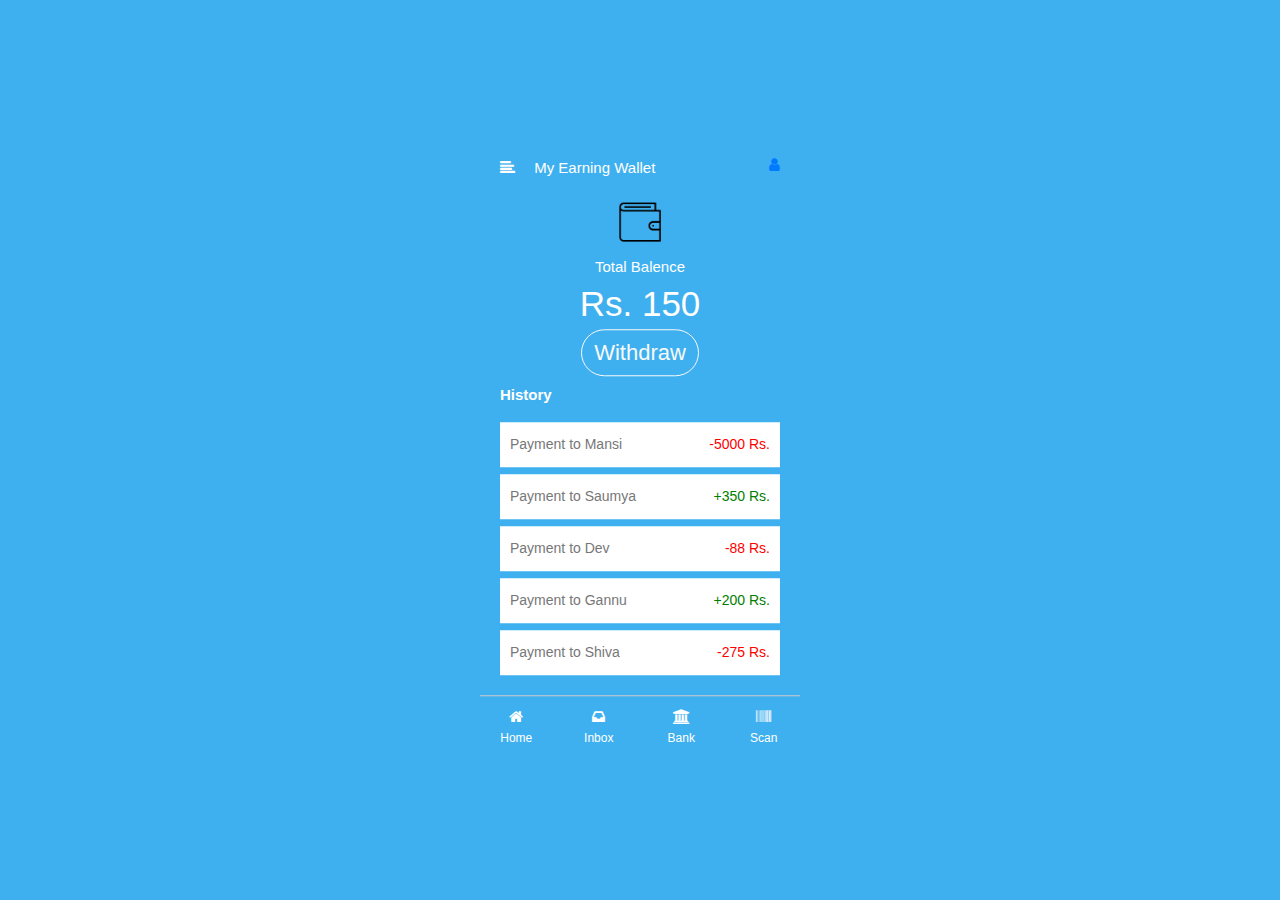
<file: index.html>
<!DOCTYPE html>
<html lang="en">

<head>
    <meta charset="UTF-8">
    <meta name="viewport" content="width=, initial-scale=1.0">
    <title>E-Wallet App UI Design</title>
    <link rel="stylesheet" href="style.css">
    <link rel="stylesheet" href="https://stackpath.bootstrapcdn.com/bootstrap/4.5.0/css/bootstrap.min.css">
    <link rel="stylesheet" href="https://stackpath.bootstrapcdn.com/font-awesome/4.7.0/css/font-awesome.min.css">
</head>

<body>
    <div class="wallet-container text-center">
        <p class="page-title"><i class="fa fa-align-left"></i>
             My Earning Wallet
            <a href="login.html">
            <i class="fa fa-user"></i>
        </a>
        </p>
        
        <div class="amount-box text-center">
            <img src="wallet.png">
            <p>Total Balence</p>
            <p class="amount">Rs. 150</p>
        </div>

        <div class="btn-group text-center">
        <a href="Withdraw.html">
            <button type="button" class="btn btn-outline-light">Withdraw</button>
        </a>
        </div>

        <div class="txn-hostory">
            <p><b>History</b></p>
            <p class="txn-list">Payment to Mansi<span class="debit-amount">-5000 Rs.</span></p>
            <p class="txn-list">Payment to Saumya<span class="credit-amount">+350 Rs.</span></p>
            <p class="txn-list">Payment to Dev<span class="debit-amount">-88 Rs.</span></p>
            <p class="txn-list">Payment to Gannu<span class="credit-amount">+200 Rs.</span></p>
            <p class="txn-list">Payment to Shiva<span class="debit-amount">-275 Rs.</span></p>
        </div>

        <div class="footer-menu">
            <div class="row text-center">
                <div class="col-md-3">
                    <i class="fa fa-home"></i>
                    <p>Home</p>

                </div>
                <div class="col-md-3">
                    <i class="fa fa-inbox"></i>
                    <p>Inbox</p>

                </div>
                <div class="col-md-3">
                    <i class="fa fa-university"></i>
                    <p>Bank</p>

                </div>
                <div class="col-md-3">
                    <i class="fa fa-barcode"></i>
                    <p>Scan</p>

                </div>

            </div>
        </div>

    </div>
</body>

</html>
</file>
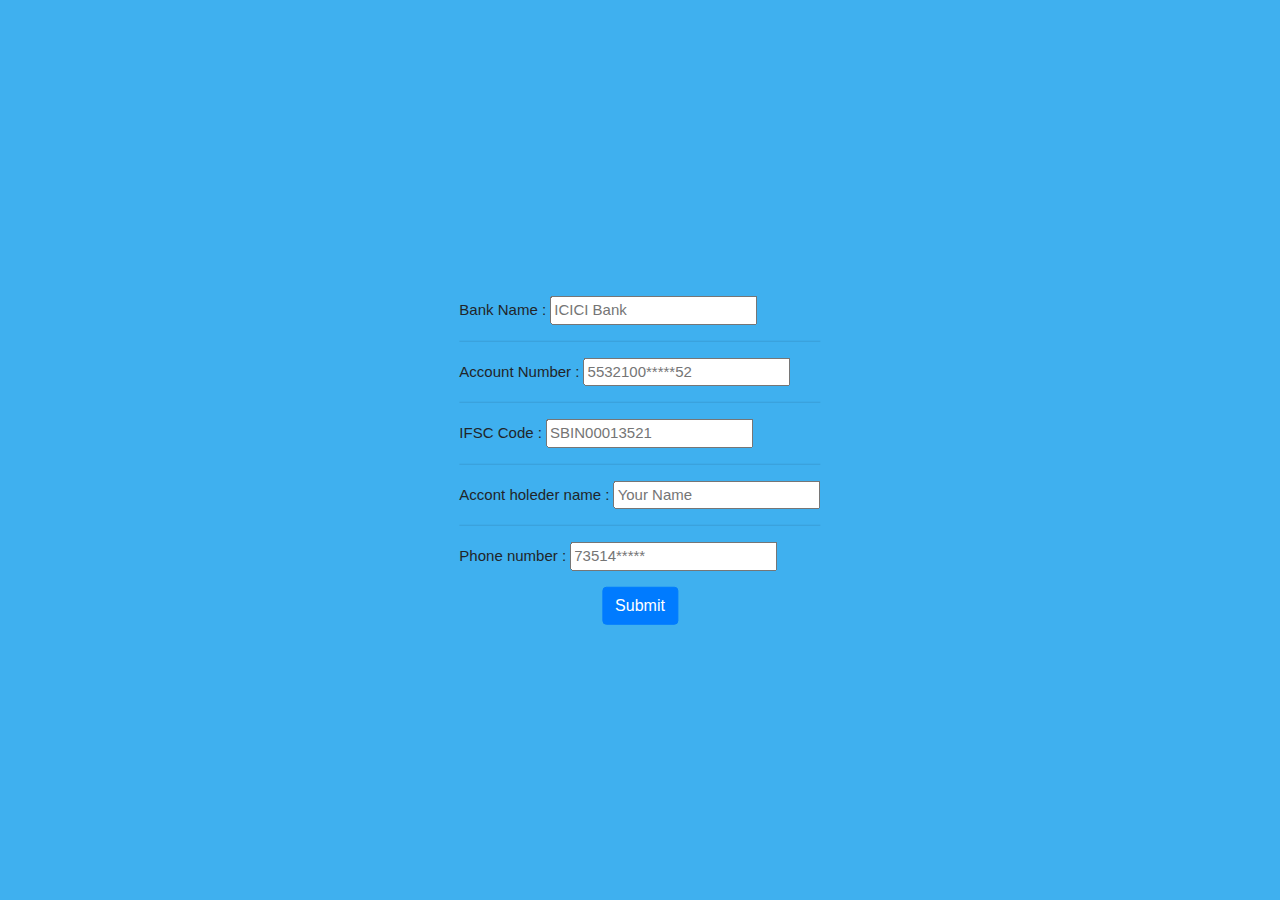
<file: Bank.html>
<!doctype html>
<html lang="en">

<head>
    <!-- Required meta tags -->
    <meta charset="utf-8">
    <meta name="viewport" content="width=device-width, initial-scale=1, shrink-to-fit=no">

    <!-- Bootstrap CSS -->
    <link rel="stylesheet" href="https://maxcdn.bootstrapcdn.com/bootstrap/4.0.0/css/bootstrap.min.css"
        integrity="sha384-Gn5384xqQ1aoWXA+058RXPxPg6fy4IWvTNh0E263XmFcJlSAwiGgFAW/dAiS6JXm" crossorigin="anonymous">

    <title>bank</title>
    <link rel="stylesheet" href="Withdraw.css">
    <link rel="stylesheet" href="https://stackpath.bootstrapcdn.com/bootstrap/4.5.0/css/bootstrap.min.css">
    <link rel="stylesheet" href="https://stackpath.bootstrapcdn.com/font-awesome/4.7.0/css/font-awesome.min.css">

</head>

<body>
    <div class="Accountdetails-container text-center">
        <form>
            <div class="form-group">
                Bank Name : <input type="text" placeholder="ICICI Bank">
            </div>
            <hr>
            <div class="form-group">
                Account Number : <input type="number" placeholder="5532100*****52">
            </div>
            <hr>
            <div class="form-group">
                IFSC Code : <input class="Ifsc code" placeholder="SBIN00013521">
                </select>
            </div>
            <hr>
            <div class="form-group">
                Accont holeder name : <input type="text" placeholder="Your Name">
            </div>
            <hr>
            <div class="form-group">
                Phone number : <input type="number" placeholder="73514*****">
            </div>

            <a href="Thankyou.html">
                <button type="button" class="btn btn-primary">Submit</button>
            </a>
        </form>
    </div>
    </div>

    <!-- Optional JavaScript -->
    <!-- jQuery first, then Popper.js, then Bootstrap JS -->
    <script src="https://code.jquery.com/jquery-3.2.1.slim.min.js"
        integrity="sha384-KJ3o2DKtIkvYIK3UENzmM7KCkRr/rE9/Qpg6aAZGJwFDMVNA/GpGFF93hXpG5KkN"
        crossorigin="anonymous"></script>
    <script src="https://cdnjs.cloudflare.com/ajax/libs/popper.js/1.12.9/umd/popper.min.js"
        integrity="sha384-ApNbgh9B+Y1QKtv3Rn7W3mgPxhU9K/ScQsAP7hUibX39j7fakFPskvXusvfa0b4Q"
        crossorigin="anonymous"></script>
    <script src="https://maxcdn.bootstrapcdn.com/bootstrap/4.0.0/js/bootstrap.min.js"
        integrity="sha384-JZR6Spejh4U02d8jOt6vLEHfe/JQGiRRSQQxSfFWpi1MquVdAyjUar5+76PVCmYl"
        crossorigin="anonymous"></script>
</body>

</html>
</file>
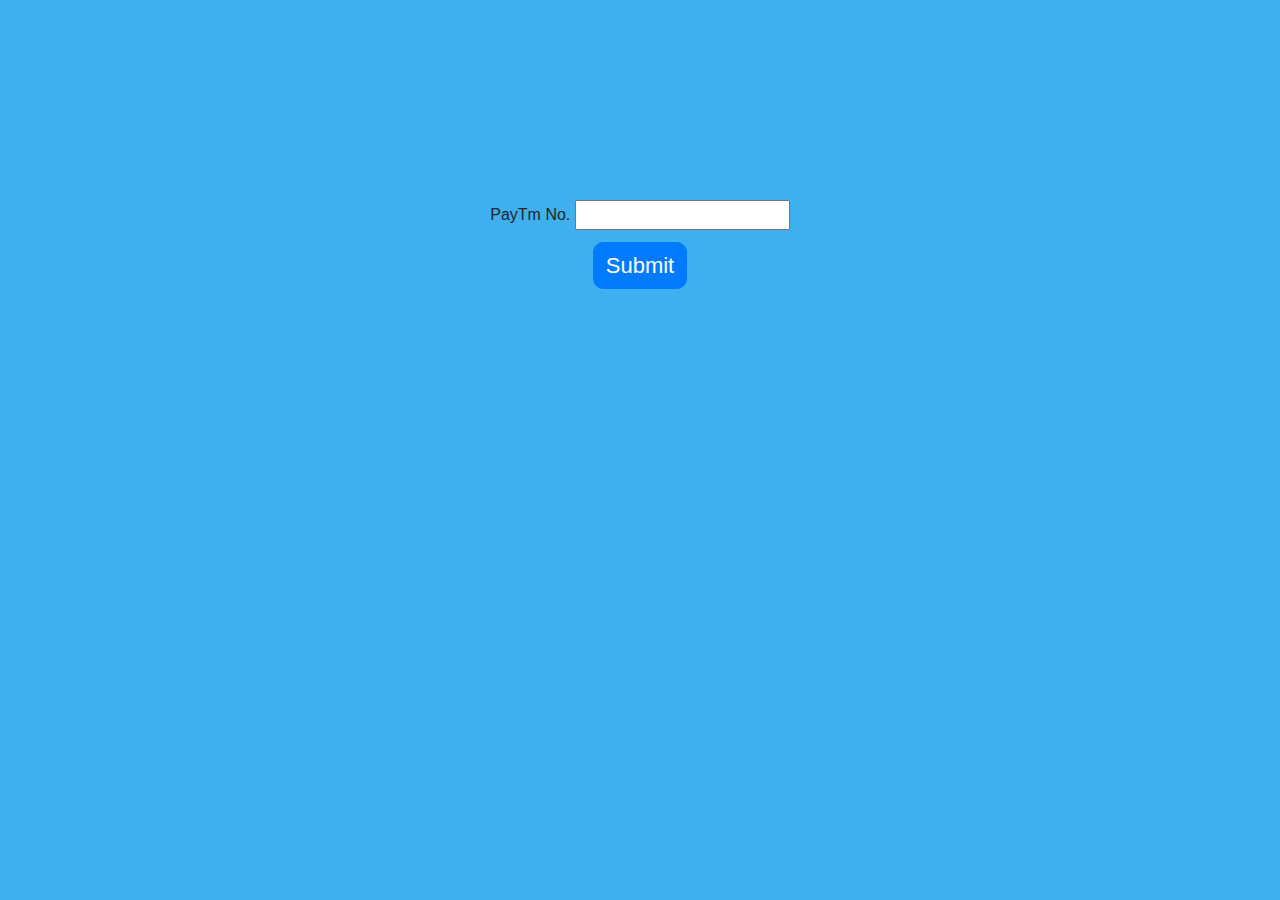
<file: Paytm.html>
<!doctype html>
<html lang="en">
  <head>
    <meta charset="utf-8">
    <meta name="viewport" content="width=device-width, initial-scale=1, shrink-to-fit=no">
    <link rel="stylesheet" href="https://maxcdn.bootstrapcdn.com/bootstrap/4.0.0/css/bootstrap.min.css" integrity="sha384-Gn5384xqQ1aoWXA+058RXPxPg6fy4IWvTNh0E263XmFcJlSAwiGgFAW/dAiS6JXm" crossorigin="anonymous">

    <title>Paytm no.</title>
    <link rel="stylesheet" href="Withdraw.css">
    <link rel="stylesheet" href="https://stackpath.bootstrapcdn.com/bootstrap/4.5.0/css/bootstrap.min.css">
    <link rel="stylesheet" href="https://stackpath.bootstrapcdn.com/font-awesome/4.7.0/css/font-awesome.min.css">
  </head>
  <body>
    <div class="Paytm no text-center">
        <div class="amount-box">
        PayTm No. <input type="number">
    </div>
    <div class="btn-txt text-center">
        <a href="Thankyou.html">
        <button type="button" class="btn btn-primary">Submit</button>
    </a>
    </div>
</div>
    <script src="https://code.jquery.com/jquery-3.2.1.slim.min.js" integrity="sha384-KJ3o2DKtIkvYIK3UENzmM7KCkRr/rE9/Qpg6aAZGJwFDMVNA/GpGFF93hXpG5KkN" crossorigin="anonymous"></script>
    <script src="https://cdnjs.cloudflare.com/ajax/libs/popper.js/1.12.9/umd/popper.min.js" integrity="sha384-ApNbgh9B+Y1QKtv3Rn7W3mgPxhU9K/ScQsAP7hUibX39j7fakFPskvXusvfa0b4Q" crossorigin="anonymous"></script>
    <script src="https://maxcdn.bootstrapcdn.com/bootstrap/4.0.0/js/bootstrap.min.js" integrity="sha384-JZR6Spejh4U02d8jOt6vLEHfe/JQGiRRSQQxSfFWpi1MquVdAyjUar5+76PVCmYl" crossorigin="anonymous"></script>
  </body>
</html>
</file>
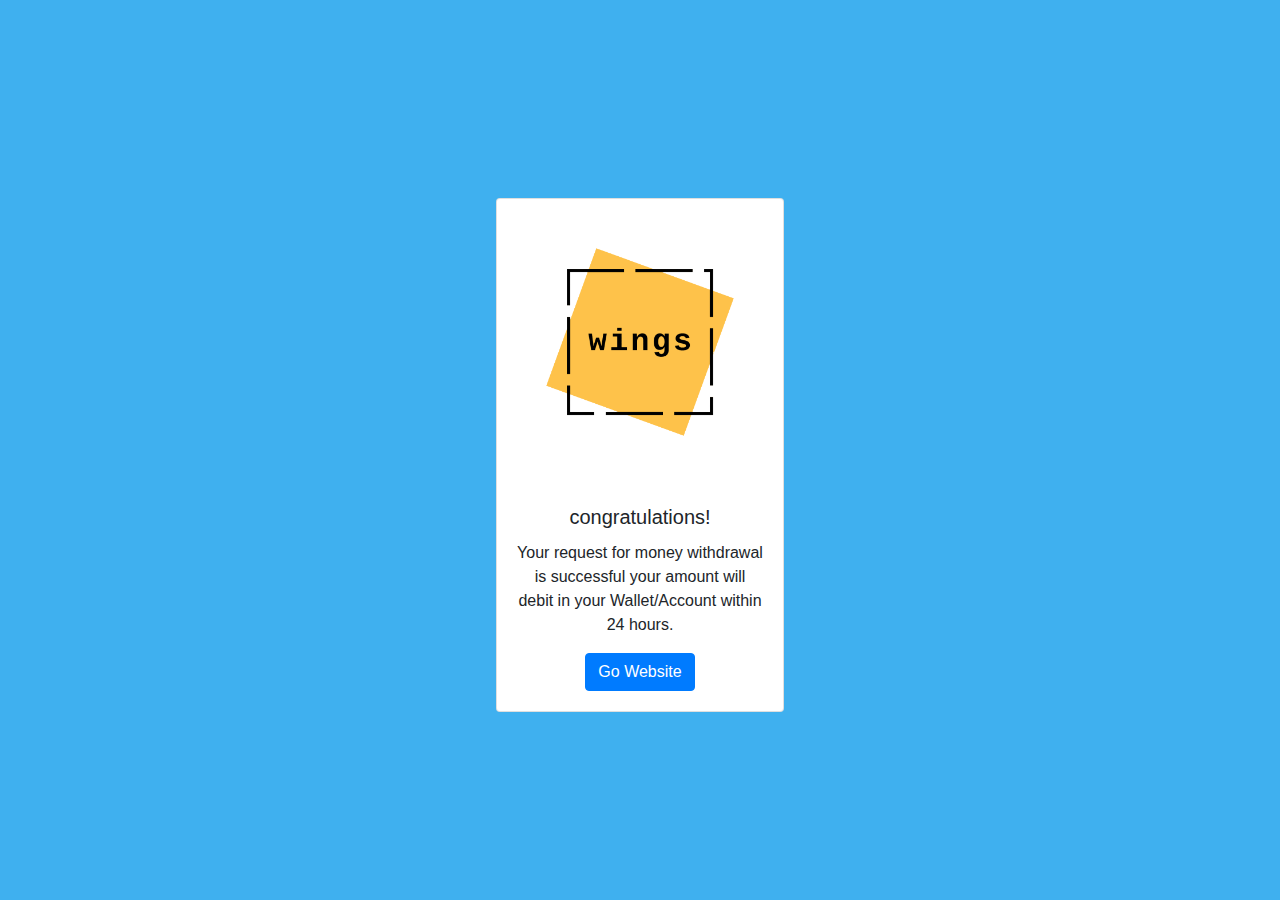
<file: Thankyou.html>
<!doctype html>
<html lang="en">
  <head>
    <!-- Required meta tags -->
    <meta charset="utf-8">
    <meta name="viewport" content="width=device-width, initial-scale=1, shrink-to-fit=no">

    <!-- Bootstrap CSS -->
    <link rel="stylesheet" href="https://maxcdn.bootstrapcdn.com/bootstrap/4.0.0/css/bootstrap.min.css" integrity="sha384-Gn5384xqQ1aoWXA+058RXPxPg6fy4IWvTNh0E263XmFcJlSAwiGgFAW/dAiS6JXm" crossorigin="anonymous">

    <title>Thank you!</title>
    <link rel="stylesheet" href="Withdraw.css">
    <link rel="stylesheet" href="https://stackpath.bootstrapcdn.com/bootstrap/4.5.0/css/bootstrap.min.css">
    <link rel="stylesheet" href="https://stackpath.bootstrapcdn.com/font-awesome/4.7.0/css/font-awesome.min.css">
  
  </head>
  <body>
    <div class="congratulations-container text-center">
        <div class="card" style="width: 18rem;">
        <img class="card-img-top" src="thank.png" alt="Card image cap">
        <div class="card-body">
          <h5 class="card-title">congratulations!</h5>
          <p class="card-text">Your request for money withdrawal is successful your amount will debit in your Wallet/Account within 24 hours.</p>
          <a href="https://www.wingscreator.com/" class="btn btn-primary">Go Website</a>
        </div>
      </div>
    </div>
      
    <!-- Optional JavaScript -->
    <!-- jQuery first, then Popper.js, then Bootstrap JS -->
    <script src="https://code.jquery.com/jquery-3.2.1.slim.min.js" integrity="sha384-KJ3o2DKtIkvYIK3UENzmM7KCkRr/rE9/Qpg6aAZGJwFDMVNA/GpGFF93hXpG5KkN" crossorigin="anonymous"></script>
    <script src="https://cdnjs.cloudflare.com/ajax/libs/popper.js/1.12.9/umd/popper.min.js" integrity="sha384-ApNbgh9B+Y1QKtv3Rn7W3mgPxhU9K/ScQsAP7hUibX39j7fakFPskvXusvfa0b4Q" crossorigin="anonymous"></script>
    <script src="https://maxcdn.bootstrapcdn.com/bootstrap/4.0.0/js/bootstrap.min.js" integrity="sha384-JZR6Spejh4U02d8jOt6vLEHfe/JQGiRRSQQxSfFWpi1MquVdAyjUar5+76PVCmYl" crossorigin="anonymous"></script>
  </body>
</html>
</file>
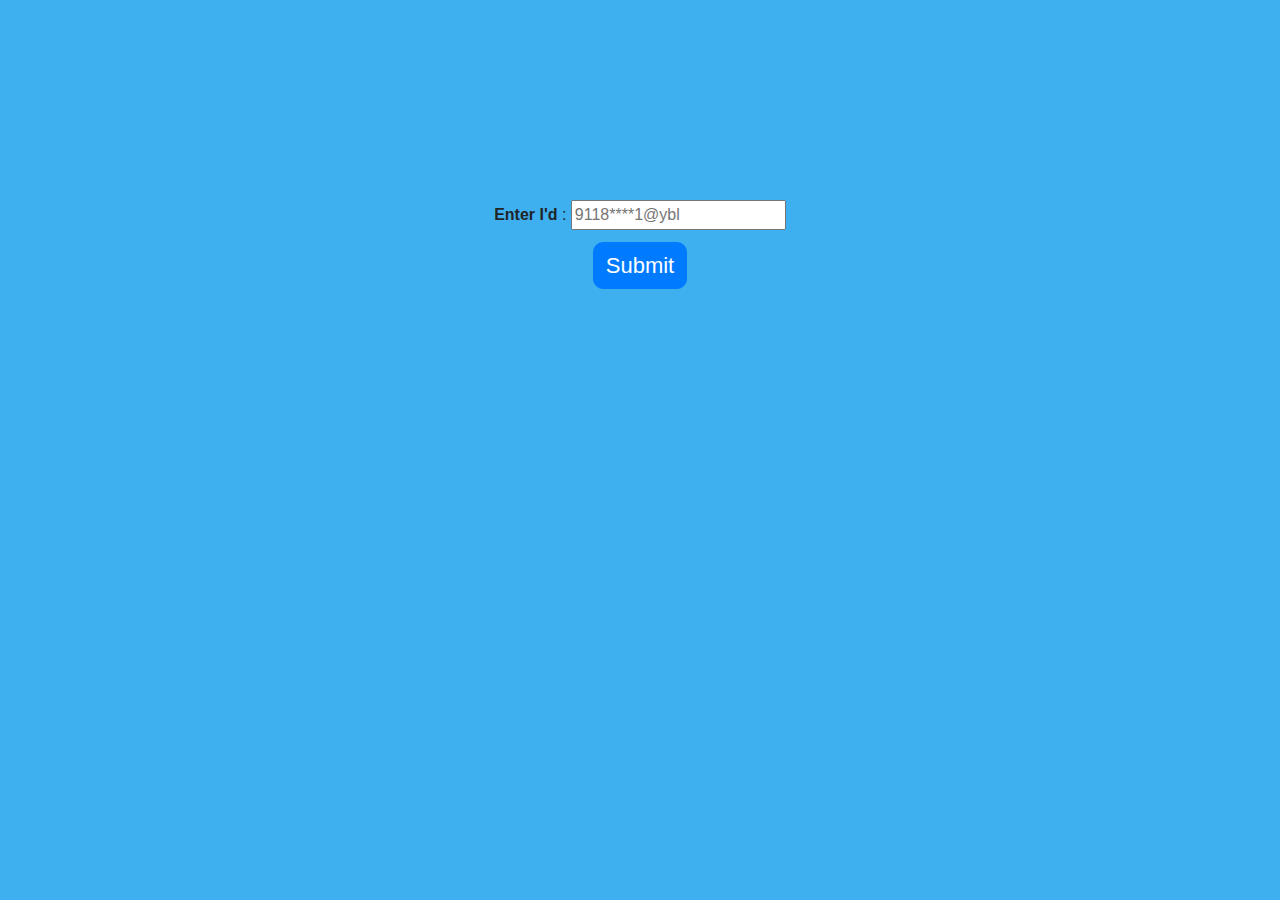
<file: UPI.html>
<!doctype html>
<html lang="en">
  <head>
    <!-- Required meta tags -->
    <meta charset="utf-8">
    <meta name="viewport" content="width=device-width, initial-scale=1, shrink-to-fit=no">

    <!-- Bootstrap CSS -->
    <link rel="stylesheet" href="https://maxcdn.bootstrapcdn.com/bootstrap/4.0.0/css/bootstrap.min.css" integrity="sha384-Gn5384xqQ1aoWXA+058RXPxPg6fy4IWvTNh0E263XmFcJlSAwiGgFAW/dAiS6JXm" crossorigin="anonymous">

    <title>UPI</title>
    <link rel="stylesheet" href="Withdraw.css">
    <link rel="stylesheet" href="https://stackpath.bootstrapcdn.com/bootstrap/4.5.0/css/bootstrap.min.css">
    <link rel="stylesheet" href="https://stackpath.bootstrapcdn.com/font-awesome/4.7.0/css/font-awesome.min.css">
  
  </head>
  <body>
    <div class="Paytm no text-center">
        <div class="amount-box">
        <b>Enter I'd</b> : <input type="text" placeholder="9118****1@ybl">
    </div>
    <div class="btn-txt text-center">
        <a href="Thankyou.html">
        <button type="button" class="btn btn-primary">Submit</button>
    </a>
    </div>

    <!-- Optional JavaScript -->
    <!-- jQuery first, then Popper.js, then Bootstrap JS -->
    <script src="https://code.jquery.com/jquery-3.2.1.slim.min.js" integrity="sha384-KJ3o2DKtIkvYIK3UENzmM7KCkRr/rE9/Qpg6aAZGJwFDMVNA/GpGFF93hXpG5KkN" crossorigin="anonymous"></script>
    <script src="https://cdnjs.cloudflare.com/ajax/libs/popper.js/1.12.9/umd/popper.min.js" integrity="sha384-ApNbgh9B+Y1QKtv3Rn7W3mgPxhU9K/ScQsAP7hUibX39j7fakFPskvXusvfa0b4Q" crossorigin="anonymous"></script>
    <script src="https://maxcdn.bootstrapcdn.com/bootstrap/4.0.0/js/bootstrap.min.js" integrity="sha384-JZR6Spejh4U02d8jOt6vLEHfe/JQGiRRSQQxSfFWpi1MquVdAyjUar5+76PVCmYl" crossorigin="anonymous"></script>
  </body>
</html>
</file>
<file: style.css>
body
{
    background-color: #3fb0ef !important;
}
.wallet-container
{
    background: linear-
    gradient(rgba(0,0,0,0.6),rgba(0,0,0,0.6)),url(image.jpg);
    width: 320px;
    color: #fff;
    font-size: 15px;
    padding: 20px 20px 0;
    top: 50%;
    left: 50%;
    transform: translate(-50%,-50%);
    position: absolute;
}
.page-title
{
    text-align: left;
}
.fa-user
{
    float: right;
}
.fa-align-left
{
    margin-right: 15px;
}
.amount-box img
{
    width: 50px;
}
.amount 
{
    font-size: 35px;
}
.amount-box p
{
    margin-top: 10px;
    margin-bottom: -10px;
}
.btn-group .btn
{
    margin: 8px;
    border-radius: 30px !important;
    font-size: 22px;
}
.txn-hostory
{
    text-align: left;
}
.txn-list
{
    background-color: #fff;
    padding: 12px 10px;
    color: #777;
    font-size: 14px;
    margin: 7px 0;
    
}
.debit-amount
{
    color: red;
    float: right;
}
.credit-amount
{
    color: green;
    float: right;
}
.footer-menu
{
    margin: 20px -20px 0;
    bottom: 0;
    border-top: 1px solid #ccc;
    padding: 10px 10px 0;
}
.footer-menu p
{
    font-size: 12px;
}
</file>
<file: Withdraw.css>
body
{
    background-color: #3fb0ef !important;
}
.wallet-container
{
    background: linear-
    gradient(rgba(0,0,0,0.6),rgba(0,0,0,0.6)),url(image.jpg);
    width: 320px;
    color: #fff;
    font-size: 15px;
    padding: 20px 20px 0;
    top: 50%;
    left: 50%;
    transform: translate(-50%,-50%);
    position: absolute;
}
.amount-box
{
    margin-top: 200px;
}
.btn-group .btn
{
    margin: 12px;
    border-radius: 10px !important;
    font-size: 22px;
}
.btn-txt .btn
{
    margin: 12px;
    border-radius: 10px !important;
    font-size: 22px;
}
.congratulations-container
{
    padding: 10px 10px 0;
    top: 50%;
    left: 50%;
    transform: translate(-50%,-50%);
    position: absolute;
}
.Accountdetails-container
{
    font-size: 15px;
    padding: 20px 20px 0;
    top: 50%;
    left: 50%;
    transform: translate(-50%,-50%);
    position: absolute;
}
.form-group
{
    text-align: left;
}
</file>
